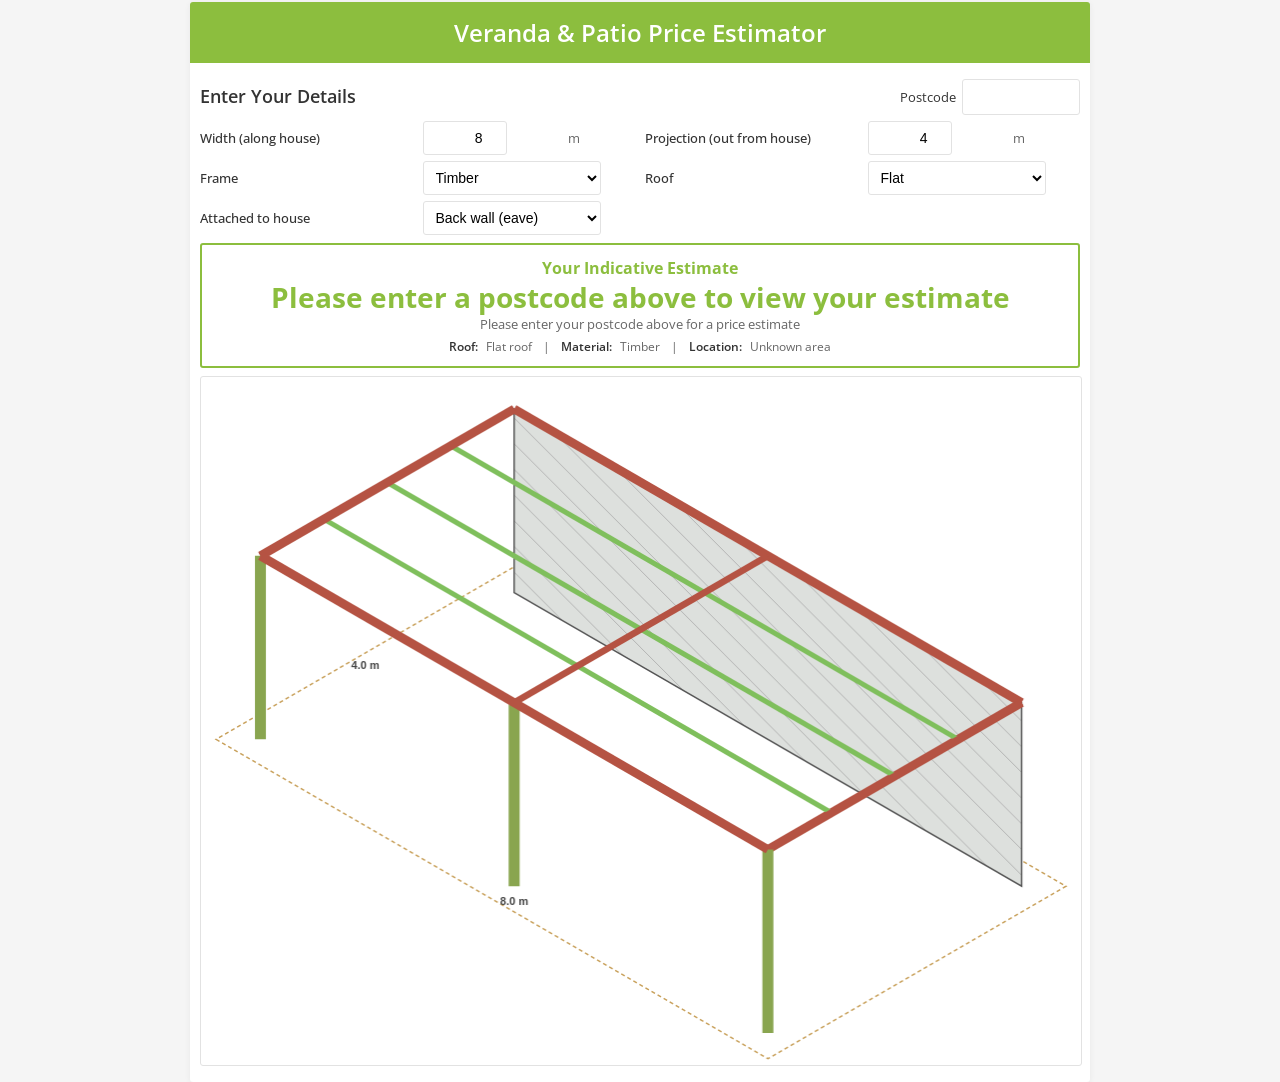
<file: veranda-calculator-standalone/index.html>
<!DOCTYPE html>
<html lang="en">
<head>
<meta charset="UTF-8" />
<title>Veranda & Patio Roof Price Estimator</title>
<meta name="viewport" content="width=device-width, initial-scale=1" />
<meta name="format-detection" content="telephone=no" />
<link rel="preconnect" href="https://fonts.googleapis.com">
<link rel="preconnect" href="https://fonts.gstatic.com" crossorigin>
<link href="https://fonts.googleapis.com/css2?family=Open+Sans:wght@400;500;600;700&display=swap" rel="stylesheet">
<link rel="stylesheet" href="style.css">
</head>
<body>

<div class="vp-container">
<!-- Green header bar -->
<div class="vp-header-bar">
<h2>Veranda & Patio Price Estimator</h2>
</div>

<!-- Header -->
<div class="vp-heading">
<div class="vp-title"><h1>Enter Your Details</h1></div>
<div class="postcode-row">
<label for="postcode">Postcode</label>
<input id="postcode" class="postcode-input" type="text" inputmode="numeric" pattern="[0-9]*"
maxlength="4" placeholder="" autocomplete="postal-code" aria-describedby="postcodeError" />
<span id="postcodeError" class="postcode-error" role="alert" aria-live="polite">
Unknown area – pricing uses "Unknown area"
</span>
</div>
</div>

<!-- Inputs -->
<div class="vp-form">
<div class="vp-grid" role="group" aria-label="Estimator inputs">
<label for="vWidth" class="vp-label">Width (along house)</label>
<div class="vp-input-wrap">
<input id="vWidth" class="vp-input metre" type="number" inputmode="decimal" step="0.1" min="0" max="50" value="8" />
<span class="vp-unit">m</span>
</div>

<label for="vDepth" class="vp-label">Projection (out from house)</label>
<div class="vp-input-wrap">
<input id="vDepth" class="vp-input metre" type="number" inputmode="decimal" step="0.1" min="0" max="20" value="4" />
<span class="vp-unit">m</span>
</div>

<label for="frameType" class="vp-label">Frame</label>
<div class="vp-input-wrap">
<select id="frameType" class="vp-select">
<option value="timber">Timber</option>
<option value="steel">Colorbond steel</option>
</select>
</div>

<label for="roofStyle" class="vp-label">Roof</label>
<div class="vp-input-wrap">
<select id="roofStyle" class="vp-select">
<option value="flat">Flat</option>
<option value="gable">Gable</option>
</select>
</div>

<label for="attachSide" class="vp-label">Attached to house</label>
<div class="vp-input-wrap">
<select id="attachSide" class="vp-select">
<option value="back">Back wall (eave)</option>
<option value="left">Left wall</option>
<option value="right">Right wall</option>
<option value="none">Freestanding</option>
</select>
</div>
</div>
</div>

<!-- Estimate -->
<div class="vp-estimate" aria-live="polite">
<div class="vp-estimate-title">Your Indicative Estimate</div>
<div class="vp-estimate-value" id="estimateValue">
$<span id="minPrice">0</span> – $<span id="maxPrice">0</span>
</div>
<div class="vp-estimate-sub" id="estimateSub">
Please enter your postcode above for a price estimate
</div>
<div class="vp-estimate-meta">
<span class="label">Roof:</span> <span id="metaRoof">–</span>
&nbsp;|&nbsp;
<span class="label">Material:</span> <span id="metaFrame">–</span>
&nbsp;|&nbsp;
<span class="label">Location:</span> <span id="metaLocation">–</span>
</div>
</div>

<!-- Drawing -->
<div class="vp-layout">
<div class="vp-plan-wrapper">
<canvas id="planCanvas" class="vp-plan"></canvas>
</div>
</div>
</div>

<script src="script.js"></script>

</body>
</html>
</file>
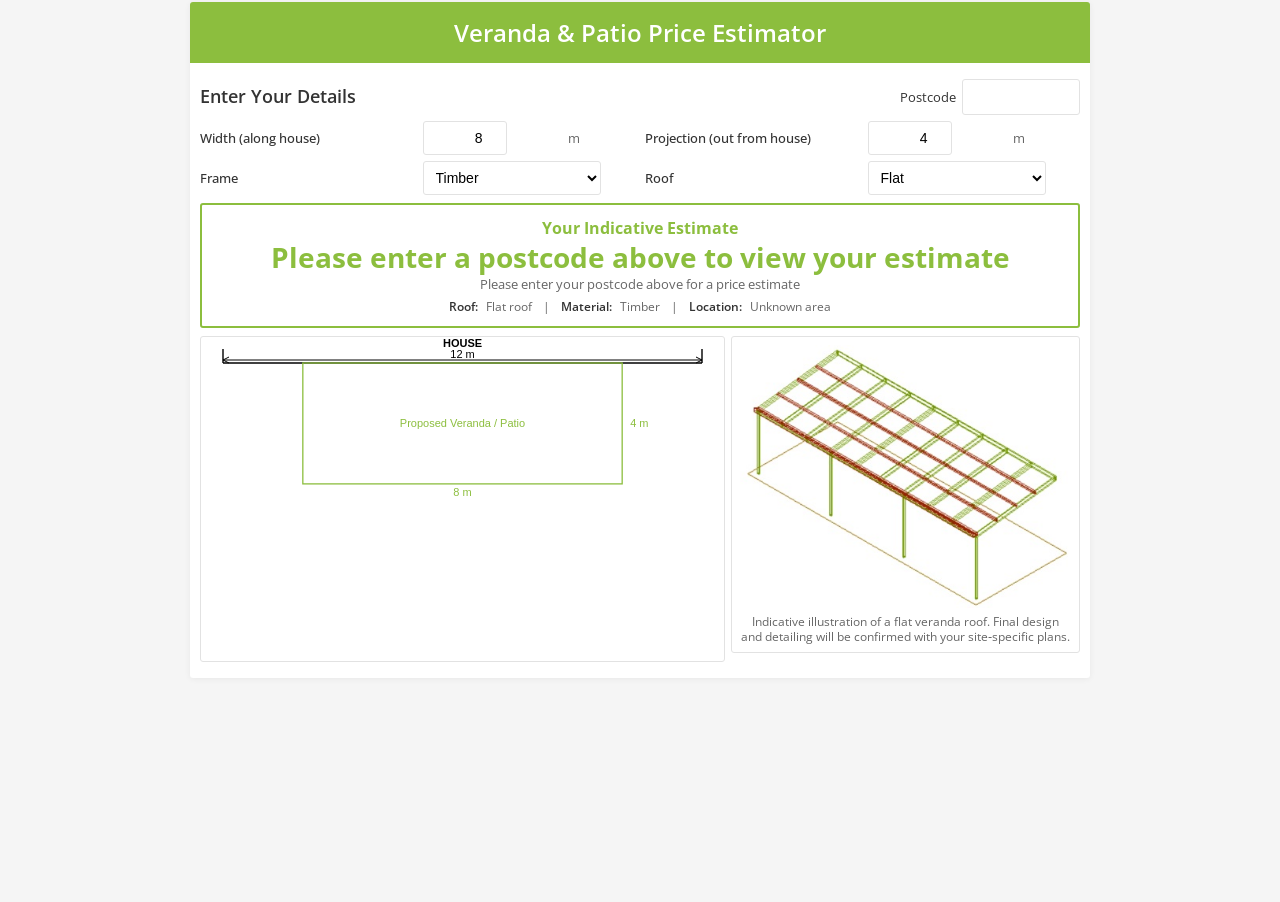
<file: veranda-calculator-standalone/backup/index.html>
<!DOCTYPE html>
<html lang="en">
<head>
<meta charset="UTF-8" />
<title>Veranda & Patio Roof Price Estimator</title>
<meta name="viewport" content="width=device-width, initial-scale=1" />
<meta name="format-detection" content="telephone=no" />
<link rel="preconnect" href="https://fonts.googleapis.com">
<link rel="preconnect" href="https://fonts.gstatic.com" crossorigin>
<link href="https://fonts.googleapis.com/css2?family=Open+Sans:wght@400;500;600;700&display=swap" rel="stylesheet">
<link rel="stylesheet" href="style.css">
</head>
<body>

<div class="vp-container">
<!-- Green header bar -->
<div class="vp-header-bar">
<h2>Veranda & Patio Price Estimator</h2>
</div>

<!-- Header -->
<div class="vp-heading">
<div class="vp-title"><h1>Enter Your Details</h1></div>
<div class="postcode-row">
<label for="postcode">Postcode</label>
<input id="postcode" class="postcode-input" type="text" inputmode="numeric" pattern="[0-9]*"
maxlength="4" placeholder="" autocomplete="postal-code" aria-describedby="postcodeError" />
<span id="postcodeError" class="postcode-error" role="alert" aria-live="polite">
Unknown area – pricing uses "Unknown area"
</span>
</div>
</div>

<!-- Inputs -->
<div class="vp-form">
<div class="vp-grid" role="group" aria-label="Estimator inputs">
<label for="vWidth" class="vp-label">Width (along house)</label>
<div class="vp-input-wrap">
<input id="vWidth" class="vp-input metre" type="number" inputmode="decimal" step="0.1" min="0" max="50" value="8" />
<span class="vp-unit">m</span>
</div>

<label for="vDepth" class="vp-label">Projection (out from house)</label>
<div class="vp-input-wrap">
<input id="vDepth" class="vp-input metre" type="number" inputmode="decimal" step="0.1" min="0" max="20" value="4" />
<span class="vp-unit">m</span>
</div>

<label for="frameType" class="vp-label">Frame</label>
<div class="vp-input-wrap">
<select id="frameType" class="vp-select">
<option value="timber">Timber</option>
<option value="steel">Colorbond steel</option>
</select>
</div>

<label for="roofStyle" class="vp-label">Roof</label>
<div class="vp-input-wrap">
<select id="roofStyle" class="vp-select">
<option value="flat">Flat</option>
<option value="gable">Gable</option>
</select>
</div>
</div>
</div>

<!-- Estimate -->
<div class="vp-estimate" aria-live="polite">
<div class="vp-estimate-title">Your Indicative Estimate</div>
<div class="vp-estimate-value" id="estimateValue">
$<span id="minPrice">0</span> – $<span id="maxPrice">0</span>
</div>
<div class="vp-estimate-sub" id="estimateSub">
Please enter your postcode above for a price estimate
</div>
<div class="vp-estimate-meta">
<span class="label">Roof:</span> <span id="metaRoof">–</span>
&nbsp;|&nbsp;
<span class="label">Material:</span> <span id="metaFrame">–</span>
&nbsp;|&nbsp;
<span class="label">Location:</span> <span id="metaLocation">–</span>
</div>
</div>

<!-- Plan + Illustration -->
<div class="vp-layout">
<div class="vp-image-box">
<!-- REAL IMG tags (now present) + auto inline-SVG fallback if the JPG can't load -->
<div id="flatWrap" class="roof-illustration">
<img id="flatImg" src="images/flat-roof.jpg" alt="Flat roof veranda illustration" loading="lazy" decoding="async" />
</div>
<div id="gableWrap" class="roof-illustration" hidden>
<img id="gableImg" src="images/gable-roof.jpg" alt="Gable roof veranda illustration" loading="lazy" decoding="async" />
</div>
<div id="flatSVG" class="roof-illustration" hidden></div>
<div id="gableSVG" class="roof-illustration" hidden></div>

<div id="roofCaption">
Indicative illustration of a flat veranda roof. Final design and detailing will be confirmed with your site‑specific plans.
</div>
</div>

<div class="vp-plan-wrapper">
<canvas id="planCanvas" class="vp-plan"></canvas>
</div>
</div>
</div>

<script src="script.js"></script>

</body>
</html>
</file>
<file: veranda-calculator-standalone/style.css>
:root{
--brand-blue:#2ea3f2;
--brand-green:#8cbe3e;
--text:#333;
--muted:#666;
--bg:#f5f5f5;
--error:#b42318;
--border-grey:#e2e2e2;

--tap:34px;
--gap:8px;
--pad:10px;

--fz-xs:11.5px;
--fz-sm:12.5px;
--fz-md:14px;
}

html,body{height:100%}
body{
font-family:'Open Sans', system-ui, -apple-system, Segoe UI, Roboto, Arial, sans-serif;
margin:0;
color:var(--text);
background:var(--bg);
-webkit-text-size-adjust:100%;
text-rendering:optimizeLegibility;
}

.vp-container{
max-width:900px;
margin:2px auto 10px auto;
background:#fff;
border-radius:3px;
box-shadow:0 1px 6px rgba(0,0,0,.06);
overflow:hidden;
box-sizing:border-box;
}

/* Green header bar */
.vp-header-bar{
background:var(--brand-green);
padding:14px 20px;
margin-bottom:16px;
}
.vp-header-bar h2{
margin:0;
color:#fff;
font-size:clamp(18px,3.5vw,24px);
font-weight:600;
text-align:center;
}

/* Header */
.vp-heading{
display:flex; align-items:center; justify-content:space-between;
gap:var(--gap); flex-wrap:wrap; margin:0 0 4px 0; padding:0 var(--pad);
}
.vp-title h1{
margin:0; font-size:clamp(14px,3vw,18px);
color:var(--text); line-height:1.2; font-weight:600;
}
.postcode-row{ display:inline-flex; align-items:center; gap:6px; }
.postcode-row label{font-size:var(--fz-sm); white-space:nowrap;}
.postcode-input{
height:var(--tap); padding:0 10px; font-size:var(--fz-md);
border:1px solid var(--border-grey); border-radius:3px; width:96px; text-align:center;
}
.postcode-error{
display:none; color:#fff; background:var(--error);
font-size:var(--fz-xs); padding:3px 6px; border-radius:3px;
}
.is-visible{display:inline-block !important;}

/* Inputs */
.vp-form{ margin-top:6px; display:grid; gap:var(--gap); padding:0 var(--pad); }
.vp-grid{
display:grid;
grid-template-columns:minmax(120px,1fr) minmax(0,1fr);
align-items:center; column-gap:10px; row-gap:6px;
}
@media (min-width:560px){
.vp-grid{
grid-template-columns:minmax(120px,1fr) minmax(0,1fr)
minmax(120px,1fr) minmax(0,1fr);
}
}
.vp-label{ font-size:var(--fz-sm); color:var(--text); font-weight:500; white-space:nowrap; overflow:hidden; text-overflow:ellipsis; }
.vp-input-wrap{ display:inline-grid; grid-template-columns:auto auto; align-items:center; gap:6px; }
.vp-input,.vp-select{
height:var(--tap); padding:0 8px; font-size:var(--fz-md);
border:1px solid var(--border-grey); border-radius:3px; background:#fff; box-sizing:border-box;
}
.vp-input.metre{ width:84px; text-align:right; }
.vp-unit{ font-size:var(--fz-sm); color:var(--muted); }
.vp-select{ width:100%; min-width:150px; }

/* Estimate */
.vp-estimate{
margin:8px var(--pad) 8px var(--pad); border:2px solid var(--brand-green); border-radius:3px;
padding:12px 16px; text-align:center; background:#fff;
}
.vp-estimate-title{ font-size:clamp(14px,3vw,16px); color:var(--brand-green); font-weight:700; margin:0 0 4px; }
.vp-estimate-value{ font-size:clamp(22px,5.2vw,28px); color:var(--brand-green); font-weight:700; line-height:1.05; margin:0 0 4px; }
.vp-estimate-sub{ font-size:var(--fz-sm); color:var(--muted); margin:0 0 6px; }
.vp-estimate-meta{ font-size:var(--fz-xs); color:var(--muted); display:flex; gap:8px; flex-wrap:wrap; justify-content:center; }
.vp-estimate-meta .label{font-weight:600; color:var(--text);}

/* Layout */
.vp-layout{ margin-top:8px; margin-bottom:16px; padding:0 var(--pad); }

/* Canvas */
.vp-plan{
border:1px solid var(--border-grey); width:100%; display:block; border-radius:3px; background:#fff;
touch-action:manipulation; user-select:none;
}

[hidden]{ display:none !important; }
</file>
<file: veranda-calculator-standalone/backup/style.css>
:root{
--brand-blue:#2ea3f2;
--brand-green:#8cbe3e;
--text:#333;
--muted:#666;
--bg:#f5f5f5;
--error:#b42318;
--border-grey:#e2e2e2;

--tap:34px;
--gap:8px;
--pad:10px;

--fz-xs:11.5px;
--fz-sm:12.5px;
--fz-md:14px;
}

html,body{height:100%}
body{
font-family:'Open Sans', system-ui, -apple-system, Segoe UI, Roboto, Arial, sans-serif;
margin:0;
color:var(--text);
background:var(--bg);
-webkit-text-size-adjust:100%;
text-rendering:optimizeLegibility;
}

.vp-container{
max-width:900px;
margin:2px auto 10px auto;
background:#fff;
border-radius:3px;
box-shadow:0 1px 6px rgba(0,0,0,.06);
overflow:hidden;
box-sizing:border-box;
}

/* Green header bar */
.vp-header-bar{
background:var(--brand-green);
padding:14px 20px;
margin-bottom:16px;
}
.vp-header-bar h2{
margin:0;
color:#fff;
font-size:clamp(18px,3.5vw,24px);
font-weight:600;
text-align:center;
}

/* Header */
.vp-heading{
display:flex; align-items:center; justify-content:space-between;
gap:var(--gap); flex-wrap:wrap; margin:0 0 4px 0; padding:0 var(--pad);
}
.vp-title h1{
margin:0; font-size:clamp(14px,3vw,18px);
color:var(--text); line-height:1.2; font-weight:600;
}
.postcode-row{ display:inline-flex; align-items:center; gap:6px; }
.postcode-row label{font-size:var(--fz-sm); white-space:nowrap;}
.postcode-input{
height:var(--tap); padding:0 10px; font-size:var(--fz-md);
border:1px solid var(--border-grey); border-radius:3px; width:96px; text-align:center;
}
.postcode-error{
display:none; color:#fff; background:var(--error);
font-size:var(--fz-xs); padding:3px 6px; border-radius:3px;
}
.is-visible{display:inline-block !important;}

/* Inputs */
.vp-form{ margin-top:6px; display:grid; gap:var(--gap); padding:0 var(--pad); }
.vp-grid{
display:grid;
grid-template-columns:minmax(120px,1fr) minmax(0,1fr);
align-items:center; column-gap:10px; row-gap:6px;
}
@media (min-width:560px){
.vp-grid{
grid-template-columns:minmax(120px,1fr) minmax(0,1fr)
minmax(120px,1fr) minmax(0,1fr);
}
}
.vp-label{ font-size:var(--fz-sm); color:var(--text); font-weight:500; white-space:nowrap; overflow:hidden; text-overflow:ellipsis; }
.vp-input-wrap{ display:inline-grid; grid-template-columns:auto auto; align-items:center; gap:6px; }
.vp-input,.vp-select{
height:var(--tap); padding:0 8px; font-size:var(--fz-md);
border:1px solid var(--border-grey); border-radius:3px; background:#fff; box-sizing:border-box;
}
.vp-input.metre{ width:84px; text-align:right; }
.vp-unit{ font-size:var(--fz-sm); color:var(--muted); }
.vp-select{ width:100%; min-width:150px; }

/* Estimate */
.vp-estimate{
margin:8px var(--pad) 8px var(--pad); border:2px solid var(--brand-green); border-radius:3px;
padding:12px 16px; text-align:center; background:#fff;
}
.vp-estimate-title{ font-size:clamp(14px,3vw,16px); color:var(--brand-green); font-weight:700; margin:0 0 4px; }
.vp-estimate-value{ font-size:clamp(22px,5.2vw,28px); color:var(--brand-green); font-weight:700; line-height:1.05; margin:0 0 4px; }
.vp-estimate-sub{ font-size:var(--fz-sm); color:var(--muted); margin:0 0 6px; }
.vp-estimate-meta{ font-size:var(--fz-xs); color:var(--muted); display:flex; gap:8px; flex-wrap:wrap; justify-content:center; }
.vp-estimate-meta .label{font-weight:600; color:var(--text);}

/* Layout */
.vp-layout{ margin-top:8px; margin-bottom:16px; padding:0 var(--pad); display:grid; grid-template-columns:1fr; gap:var(--gap); align-items:start; }
.vp-image-box{ order:1; }
.vp-plan-wrapper{ order:2; }
@media (min-width:680px){
.vp-layout{ grid-template-columns:minmax(0,1.2fr) minmax(0,0.8fr); }
.vp-plan-wrapper{ order:1; }
.vp-image-box{ order:2; }
}

/* Canvas */
.vp-plan{
border:1px solid var(--border-grey); width:100%; max-width:96vw; display:block; border-radius:3px; background:#fff;
touch-action:manipulation; user-select:none;
}

/* Illustration */
.vp-image-box{
border:1px solid var(--border-grey); border-radius:3px; background:#fff; padding:8px;
text-align:center; font-size:var(--fz-xs); color:var(--muted);
}
.roof-illustration{ margin:0 auto 6px; }
.roof-illustration img, .roof-illustration svg{
display:block; width:100%; height:auto; max-height:38vh; border-radius:3px; object-fit:contain;
}
[hidden]{ display:none !important; }
</file>
